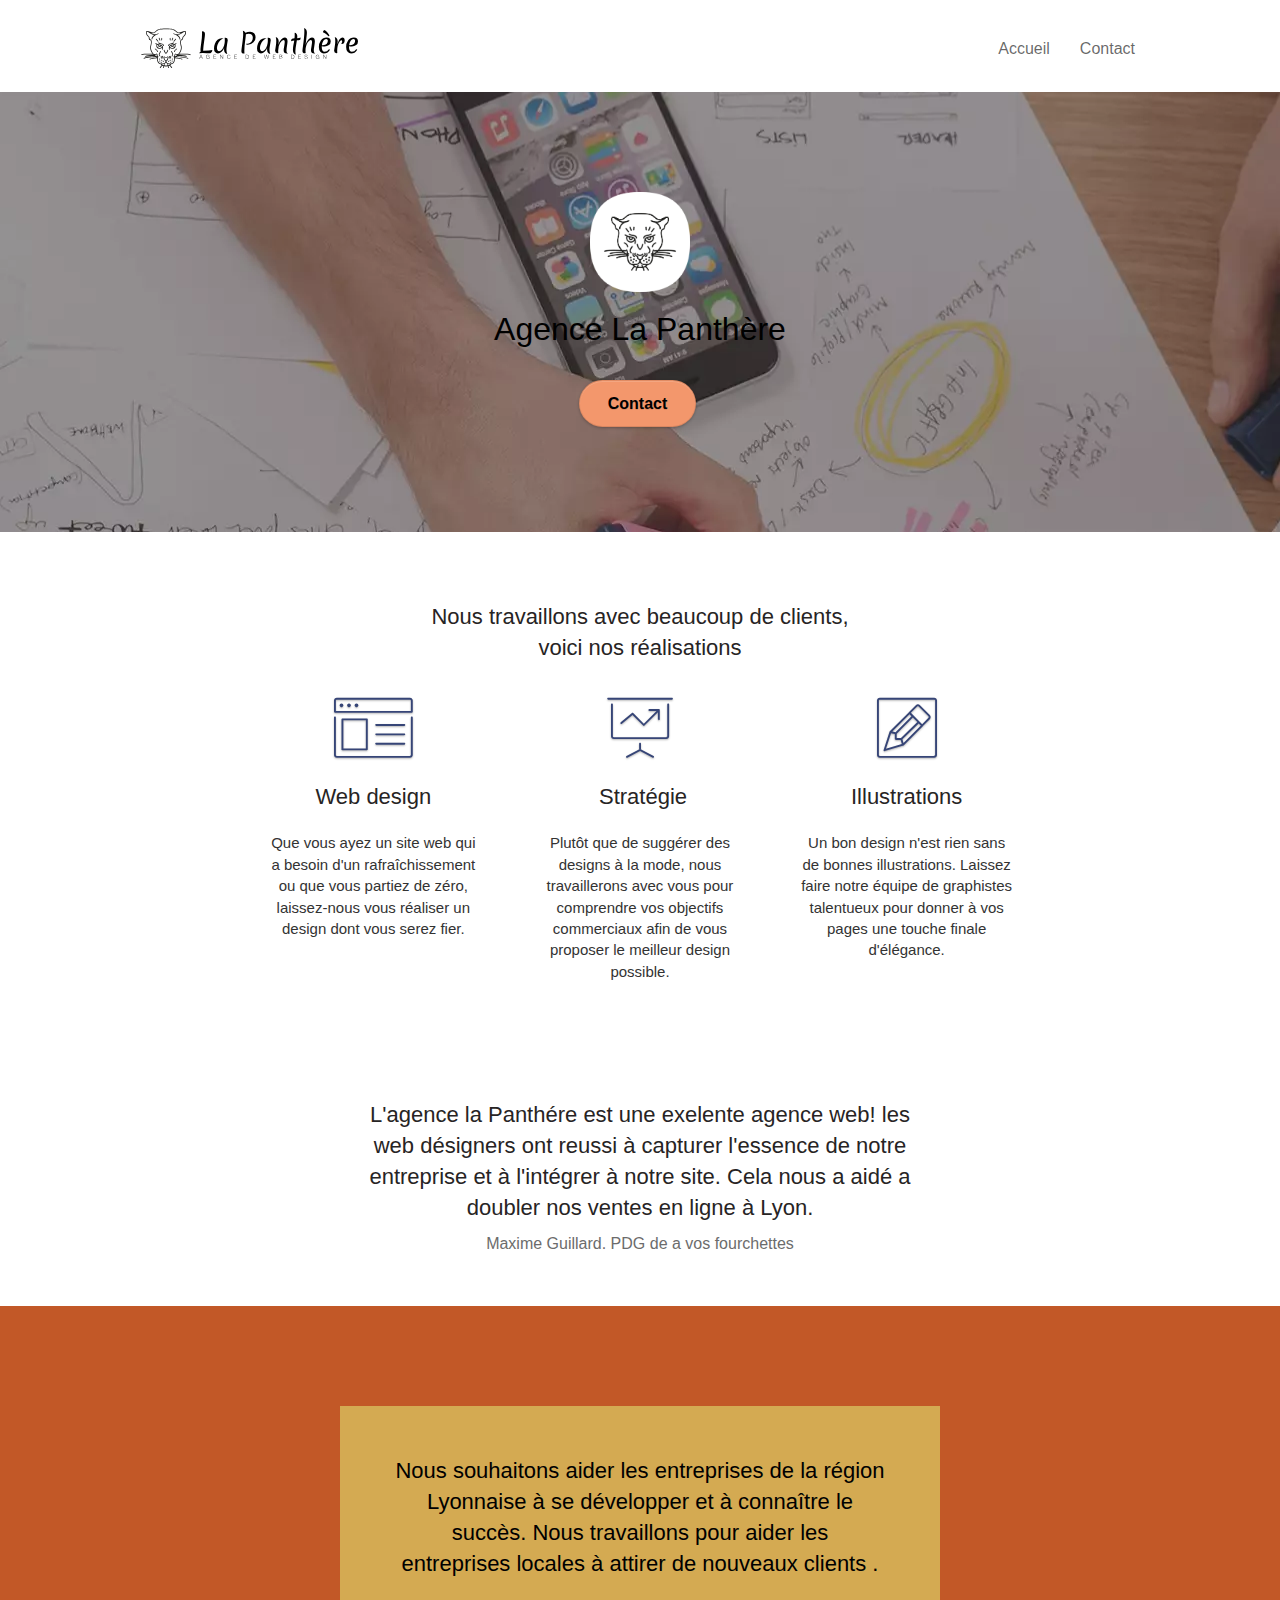
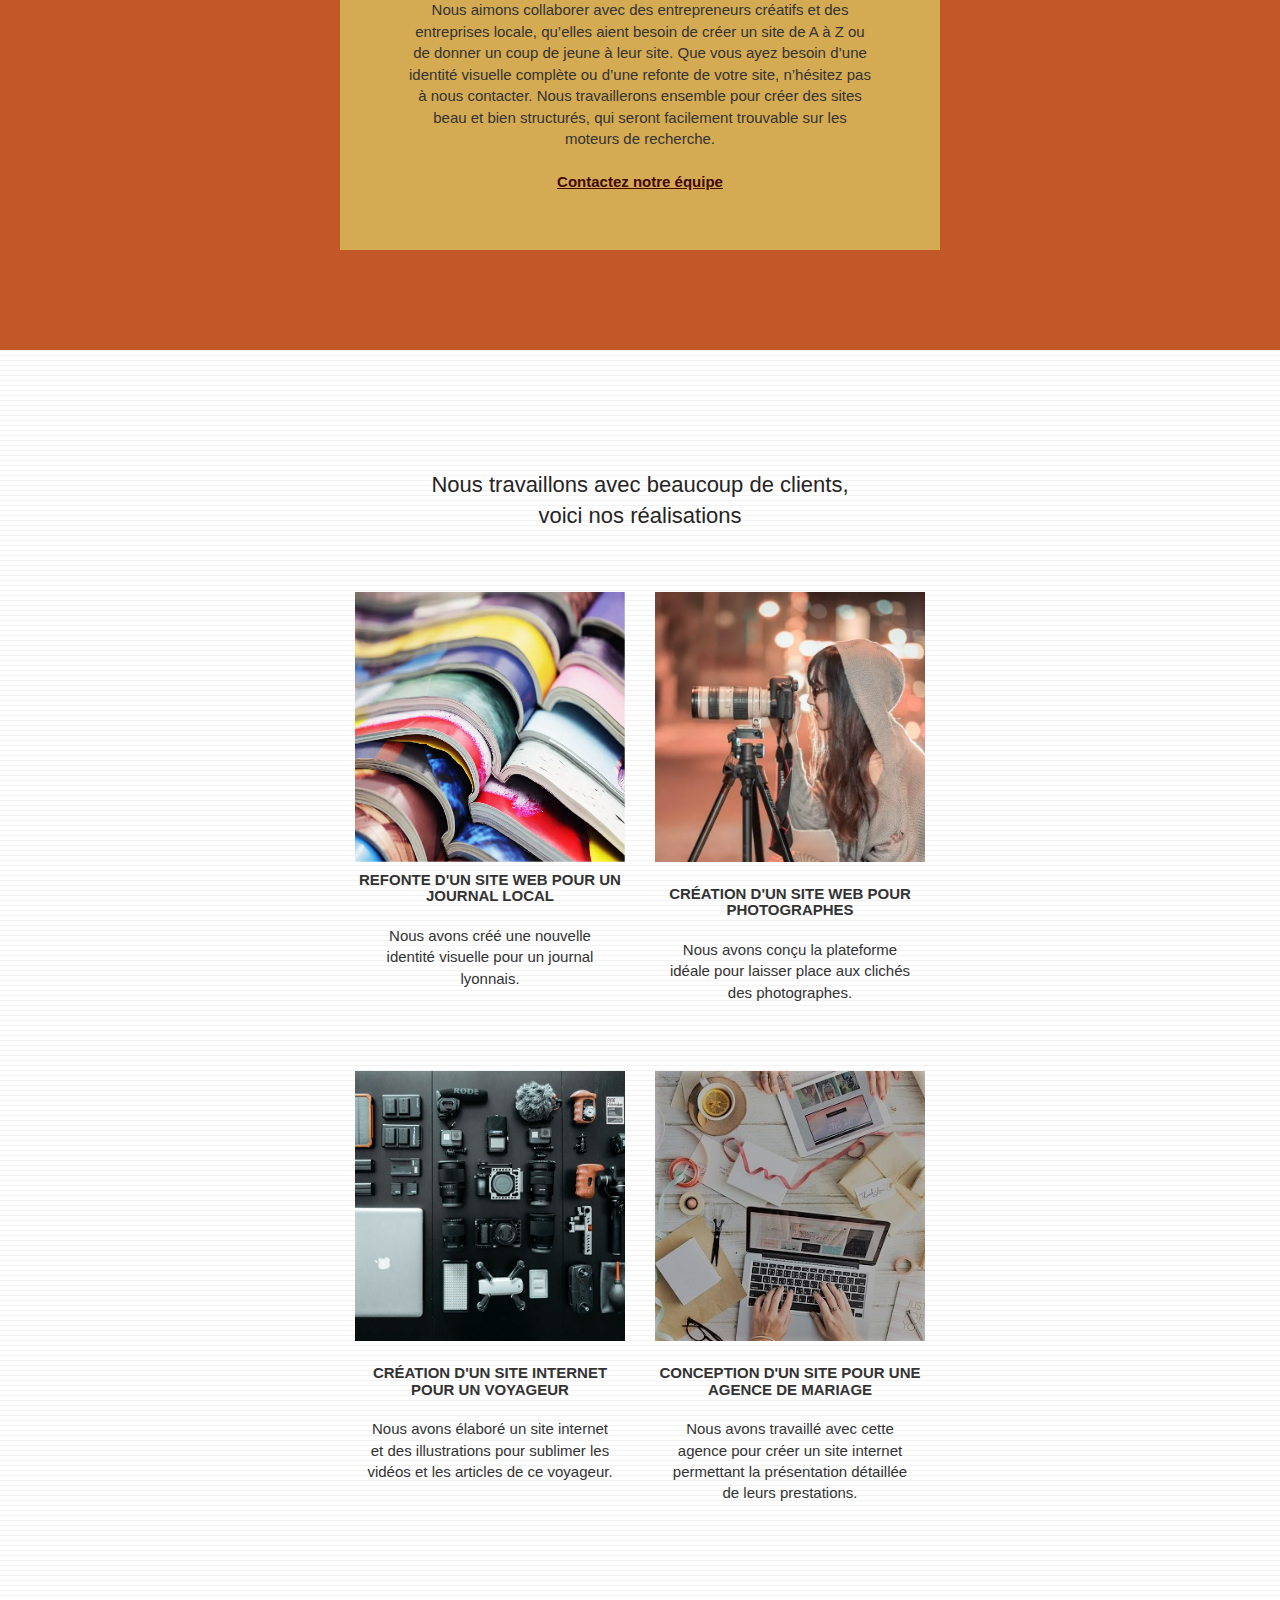
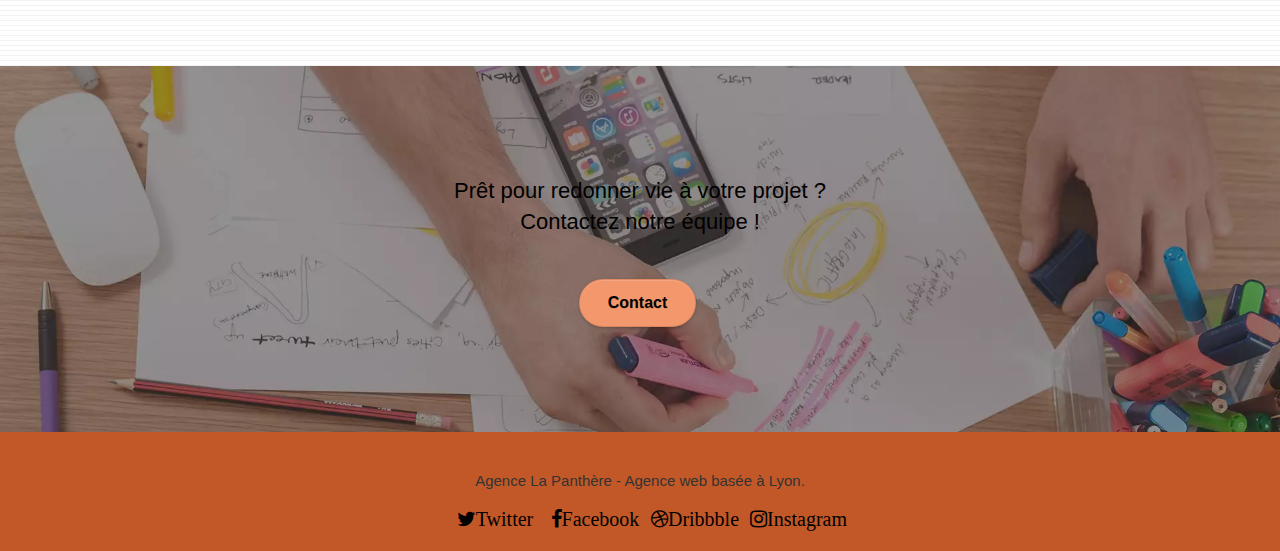
<file: Starting website 2/index.html>
<!doctype html>
<html lang="FR">
<head>
    <meta charset="utf-8">
    <meta name="keywords" content="seo, google, site web, site internet, agence design paris, agence design, agence design,agence design,agence design,agence design,agence design,agence design,agence design,agence design">
    <meta name="description" content=" Agence de communication et de création de site web à Paris">
    <meta name="viewport" content="width=device-width, initial-scale=1.0, viewport-fit=cover">
    <link rel="shortcut icon" type="image/jpg" href="favicon.jpg">
    
	<link rel="stylesheet" type="text/css" href="./css/bootstrap.css">
	<link rel="stylesheet" type="text/css" href="./css/font-awesome.css">
	<link rel="stylesheet" type="text/css" href="./css/et-line.css">
	<link rel="stylesheet" type="text/css" href="style.css">
	
    <title>Agence la panthère</title>

    
<!-- Analytics -->
 
<!-- Analytics END -->
    
</head>
<body>

	<!-- bloc-0 -->
	<header>
		<div class="bloc bgc-white l-bloc " id="bloc-0">
			<div class="container bloc-sm">

				<nav class="navbar row">
					<div class="navbar-header">
						<a class="navbar-brand" href="index.html"><img src="./img/agence-la-panthere-monochrome.svg" alt="paris web design logo agence web meilleure agence" height="40"></a>
						
						<button id="nav-toggle" type="button" class="ui-navbar-toggle navbar-toggle" data-toggle="collapse" data-target=".navbar-1">
							<span class="sr-only">Toggle navigation</span><span class="icon-bar"></span><span class="icon-bar"></span><span class="icon-bar"></span>
						</button>
					</div>
					<div class="collapse navbar-collapse navbar-1 special-dropdown-nav">
						<ul class="site-navigation nav navbar-nav">
							<li>
								<a href="index.html">Accueil</a>
							</li>
					
							<li>
								<a href="page2.html">Contact </a>
							</li>
						</ul>
					</div>
				</nav>
			</div>
		</div>
	</header>
	<!-- bloc-0 END -->

	<!-- bloc-1-presentation -->
	<main>
		<div class="bloc bgc-dark-slate-blue bg-banniere d-bloc bg-t-edge bloc-bg-texture texture-paper b-parallax" id="bloc-1-hero">
			<div class="container bloc-lg">
				<div class="row tight-width-whitespace">
					<div class="col-sm-12">
						<img src="./img/img_wepb/logo.webp" class="center-block image-resize-mode" width="100" alt="Agence La Panthère, agence web paris, création logo paris">
						<h1 class="text-center hero-bloc-text tc-white ">
							Agence La Panthère
						</h1>
						<div class="text-center">
							<a href="page2.html" class="btn btn-lg btn-clean btn-rd cta-hero btn-atomic-tangerine" id="cta-hero">Contact</a>
						</div>
					</div>
				</div>
			</div>
		</div>
		<!-- bloc-1-presentation END -->

		<!-- bloc-2-services -->
		<div class="bloc bgc-white l-bloc" id="bloc-2-services">
			<div class="container bloc-md">
				<div class="row">
					<div class="col-sm-12 text-center">
						<h2>
							Nous travaillons avec beaucoup de clients,<br> voici nos réalisations 
						</h2>
					</div>
				</div>
				<div class="row voffset-lg med-width-whitespace">
					<div class="col-sm-4">
						<div class="text-center">
							<span class="et-icon-browser sm-shadow icon-dark-slate-blue icons icon-lg"></span>
						</div>
						<h2 class="mg-md text-center">
							Web design
						</h2>
						<p class="text-center">
							Que vous ayez un site web qui a besoin d'un rafraîchissement ou que vous partiez de zéro, laissez-nous vous réaliser un design dont vous serez fier.
						</p>
					</div>
					<div class="col-sm-4">
						<div class="text-center">
							<span class="et-icon-presentation sm-shadow icon-dark-slate-blue icons icon-lg"></span>
						</div>
						<h2 class="mg-md text-center">
							&nbsp;Stratégie
						</h2>
						<p class="text-center">
							Plutôt que de suggérer des designs à la mode, nous travaillerons avec vous pour comprendre vos objectifs commerciaux afin de vous proposer le meilleur design possible.<br>
						</p>
					</div>
					<div class="col-sm-4">
						<div class="text-center">
							<span class="et-icon-edit sm-shadow icon-dark-slate-blue icons icon-lg"></span>
						</div>
						<h2 class="mg-md text-center">
							Illustrations
						</h2>
						<p class="text-center">
							Un bon design n'est rien sans de bonnes illustrations. Laissez faire notre équipe de graphistes talentueux pour donner à vos pages une touche finale d'élégance.
						</p>
					</div>
				</div>
				<div class="row voffset-lg voffset">
					<div class="col-xs-12 col-md-8 col-md-offset-2 text-center">
						<h2>
							L'agence la Panthére est une exelente agence web! les <br> web désigners ont reussi à capturer l'essence de notre <br> entreprise et à l'intégrer à notre site. Cela nous a aidé a <br>doubler nos ventes en ligne à Lyon. 
						</h2>
						<span class="text">
							Maxime Guillard. PDG de a vos fourchettes 
						</span>

					</div>
				</div>
			</div>
		</div>
		<!-- bloc-2-services END -->

		<!-- bloc-3-what-i-do -->
		<div class="bloc tc-white bgc-atomic-tangerine bg-presentation d-bloc bloc-bg-texture texture-paper b-parallax" id="bloc-3-what-i-do">
			<div class="container bloc-lg">
				<div class="row tight-width-whitespace black-background">
					<div class="col-sm-12">
						<h2 class="mg-md text-center tc-white">
							Nous souhaitons aider les entreprises de la région Lyonnaise à se développer et à connaître le succès. Nous travaillons pour aider les entreprises locales à attirer de nouveaux clients .<br>
						</h2>
						<p class="text-center white">
							Nous aimons collaborer avec des entrepreneurs créatifs et des entreprises locale, qu’elles aient besoin de créer un site de A à Z ou de donner un coup de jeune à leur site. Que vous ayez besoin d’une identité visuelle complète ou d’une refonte de votre site, n’hésitez pas à nous contacter. Nous travaillerons ensemble pour créer des sites beau et bien structurés, qui seront facilement trouvable sur les moteurs de recherche. <br><br><a class="ltc-white bold-link" href="page2.html">Contactez notre équipe</a><br>
						</p>
					</div>
				</div>
			</div>
		</div>
		<!-- bloc-3-what-i-do END -->

		<!-- bloc-4-portfolio -->
		<div class="bloc bgc-white bg-lines-h2-bg bg-repeat l-bloc" id="bloc-4-portfolio">
			<div class="container bloc-lg">
				<div class="row">
					<div class="col-sm-12 text-center">
						<h2>
							Nous travaillons avec beaucoup de clients,<br> voici nos réalisations 
						</h2>
					</div>
				</div>
				<div class="row tight-width-whitespace portfolio-row">
					<div class="col-sm-6">
						<a href="#" data-lightbox="./img/img_wepb/1.webp" data-gallery-id="gallery-1" data-caption="Refonte d'un site web pour un journal local" data-frame="snapshot-lb"><img src="./img/img_wepb/1.webp" alt="refonte site web journal" class="img-responsive "></a>
						<h3 class="mg-md text-center">
							Refonte d'un site web pour un journal local
						</h3>
						<p class="text-center">
							Nous avons créé une nouvelle identité visuelle pour un journal lyonnais.
						</p>
					</div>
					<div class="col-sm-6">
						<a href="#" data-lightbox="./img/img_wepb/2.webp" data-gallery-id="gallery-1" data-caption="Création d'un site web pour photographes" data-frame="snapshot-lb"><img src="./img/img_wepb/2.webp" class="img-responsive portfolio-thumb" alt="Création d'un site web pour photographes"></a>
						<h3 class="mg-md text-center">
							Création d'un site web pour photographes
						</h3>
						<p class="text-center">
							Nous avons conçu la plateforme idéale pour laisser place aux clichés des photographes.
						</p>
					</div>
				</div>
				<div class="row tight-width-whitespace portfolio-row">
					<div class="col-sm-6">
						<a href="#" data-lightbox="./img/img_wepb/3.webp" data-gallery-id="gallery-1" data-caption="Création d'un site internet pour un voyageur" data-frame="snapshot-lb"><img src="./img/img_wepb/3.webp" class="img-responsive portfolio-thumb" alt="Création d'un site web pour voyageur"></a>
						<h3 class="mg-md text-center">
							Création d'un site internet pour un voyageur
						</h3>
						<p class="text-center">
							Nous avons élaboré un site internet et des illustrations pour sublimer les vidéos et les articles de ce voyageur.
						</p>
					</div>
					<div class="col-sm-6">
						<a href="#" data-lightbox="./img/img_wepb/4.webp" data-gallery-id="gallery-1" data-caption="Conception d'un site pour une agence de mariage" data-frame="snapshot-lb"><img src="./img/img_wepb/4.webp" class="img-responsive portfolio-thumb" alt="Création d'un site web pour agence de mariage"></a>
						<h3 class="mg-md text-center">
							Conception d'un site pour une agence de mariage
						</h3>
						<p class="text-center">
							Nous avons travaillé avec cette agence pour créer un site internet permettant la présentation détaillée de leurs prestations.
						</p>
					</div>
				</div>
			</div>
		</div>
		<!-- bloc-4-portfolio END -->

		<!-- bloc-5-cta -->
		<div class="bloc bgc-dark-slate-blue bg-banniere d-bloc bloc-bg-texture texture-paper" id="bloc-5-cta">
			<div class="container bloc-lg">
				<div class="row">
					<h2 class="mg-md text-center tc-white">
						Prêt pour redonner vie à votre projet ?<br>Contactez notre équipe !
					</h2>
					<div class="col-sm-12 text-center">
						<a href="page2.html" class="btn btn-atomic-tangerine btn-clean btn-rd btn-lg cta-hero">Contact</a>
					</div>
				</div>
			</div>
		</div>
	<!-- bloc-5-cta END -->
	</main>
	<!-- Footer - bloc-8 -->
	<footer>
		<div class="bloc bgc-atomic-tangerine d-bloc" id="bloc-8">
			<div class="container bloc-sm">
				<div class="row">
					<div class="col-sm-12">
						<p class="text-center white">
							Agence La Panthère - Agence web basée à Lyon.<br>
						</p>
						<div class="row row-no-gutters social">
							<div class="col-sm-3">
								<div class="text-center">
									<a class="social" href="index.html"><span class="fa fa-twitter icon-md">Twitter</span></a>
								</div>
							</div>
							<div class="col-sm-3">
								<div class="text-center">
									<a class="social" href="index.html"><span class="fa fa-facebook icon-md">Facebook</span></a>
								</div>
							</div>
							<div class="col-sm-3">
								<div class="text-center">
									<a class="social" href="index.html"><span class="fa fa-dribbble icon-md">Dribbble</span></a>
								</div>
							</div>
							<div class="col-sm-3">
								<div class="text-center">
									<a class="social" href="index.html"><span class="fa fa-instagram icon-md">Instagram</span></a>
								</div>
							</div>
						</div> 
					</div>
				</div>
			</div>
		</div>
	<!-- Footer - bloc-8 END -->

	</footer>

	<!-- Principal conteneur END -->
		
    <script src="./js/jquery-2.1.0.js"></script>
	<script src="./js/bootstrap.js"></script>
	<script src="./js/blocs.js"></script>
	<script src="./js/jquery.touchSwipe.js" defer></script>
	<script src="./js/gmaps.js"></script>



</body>
</html>
</file>
<file: Starting website 2/css/et-line.css>
@font-face {
    font-family: et-line;
    src: url(../fonts/et-line.eot);
    src: url(../fonts/et-line.eot?#iefix) format('embedded-opentype'), url(../fonts/et-line.woff) format('woff'), url(../fonts/et-line.ttf) format('truetype'), url(../fonts/et-line.svg#et-line) format('svg');
    font-weight: 400;
    font-style: normal
}

.et-icon-adjustments,
.et-icon-alarmclock,
.et-icon-anchor,
.et-icon-aperture,
.et-icon-attachment,
.et-icon-bargraph,
.et-icon-basket,
.et-icon-beaker,
.et-icon-bike,
.et-icon-book-open,
.et-icon-briefcase,
.et-icon-browser,
.et-icon-calendar,
.et-icon-camera,
.et-icon-caution,
.et-icon-chat,
.et-icon-circle-compass,
.et-icon-clipboard,
.et-icon-clock,
.et-icon-cloud,
.et-icon-compass,
.et-icon-desktop,
.et-icon-dial,
.et-icon-document,
.et-icon-documents,
.et-icon-download,
.et-icon-dribbble,
.et-icon-edit,
.et-icon-envelope,
.et-icon-expand,
.et-icon-facebook,
.et-icon-flag,
.et-icon-focus,
.et-icon-gears,
.et-icon-genius,
.et-icon-gift,
.et-icon-global,
.et-icon-globe,
.et-icon-googleplus,
.et-icon-grid,
.et-icon-happy,
.et-icon-hazardous,
.et-icon-heart,
.et-icon-hotairballoon,
.et-icon-hourglass,
.et-icon-key,
.et-icon-laptop,
.et-icon-layers,
.et-icon-lifesaver,
.et-icon-lightbulb,
.et-icon-linegraph,
.et-icon-linkedin,
.et-icon-lock,
.et-icon-magnifying-glass,
.et-icon-map,
.et-icon-map-pin,
.et-icon-megaphone,
.et-icon-mic,
.et-icon-mobile,
.et-icon-newspaper,
.et-icon-notebook,
.et-icon-paintbrush,
.et-icon-paperclip,
.et-icon-pencil,
.et-icon-phone,
.et-icon-picture,
.et-icon-pictures,
.et-icon-piechart,
.et-icon-presentation,
.et-icon-pricetags,
.et-icon-printer,
.et-icon-profile-female,
.et-icon-profile-male,
.et-icon-puzzle,
.et-icon-quote,
.et-icon-recycle,
.et-icon-refresh,
.et-icon-ribbon,
.et-icon-rss,
.et-icon-sad,
.et-icon-scissors,
.et-icon-scope,
.et-icon-search,
.et-icon-shield,
.et-icon-speedometer,
.et-icon-strategy,
.et-icon-streetsign,
.et-icon-tablet,
.et-icon-target,
.et-icon-telescope,
.et-icon-toolbox,
.et-icon-tools,
.et-icon-tools-2,
.et-icon-trophy,
.et-icon-tumblr,
.et-icon-twitter,
.et-icon-upload,
.et-icon-video,
.et-icon-wallet,
.et-icon-wine {
    font-family: et-line;
    speak: none;
    font-style: normal;
    font-weight: 400;
    font-variant: normal;
    text-transform: none;
    line-height: 1;
    -webkit-font-smoothing: antialiased;
    -moz-osx-font-smoothing: grayscale;
    display: inline-block
}

.et-icon-mobile:before {
    content: "\e000"
}

.et-icon-laptop:before {
    content: "\e001"
}

.et-icon-desktop:before {
    content: "\e002"
}

.et-icon-tablet:before {
    content: "\e003"
}

.et-icon-phone:before {
    content: "\e004"
}

.et-icon-document:before {
    content: "\e005"
}

.et-icon-documents:before {
    content: "\e006"
}

.et-icon-search:before {
    content: "\e007"
}

.et-icon-clipboard:before {
    content: "\e008"
}

.et-icon-newspaper:before {
    content: "\e009"
}

.et-icon-notebook:before {
    content: "\e00a"
}

.et-icon-book-open:before {
    content: "\e00b"
}

.et-icon-browser:before {
    content: "\e00c"
}

.et-icon-calendar:before {
    content: "\e00d"
}

.et-icon-presentation:before {
    content: "\e00e"
}

.et-icon-picture:before {
    content: "\e00f"
}

.et-icon-pictures:before {
    content: "\e010"
}

.et-icon-video:before {
    content: "\e011"
}

.et-icon-camera:before {
    content: "\e012"
}

.et-icon-printer:before {
    content: "\e013"
}

.et-icon-toolbox:before {
    content: "\e014"
}

.et-icon-briefcase:before {
    content: "\e015"
}

.et-icon-wallet:before {
    content: "\e016"
}

.et-icon-gift:before {
    content: "\e017"
}

.et-icon-bargraph:before {
    content: "\e018"
}

.et-icon-grid:before {
    content: "\e019"
}

.et-icon-expand:before {
    content: "\e01a"
}

.et-icon-focus:before {
    content: "\e01b"
}

.et-icon-edit:before {
    content: "\e01c"
}

.et-icon-adjustments:before {
    content: "\e01d"
}

.et-icon-ribbon:before {
    content: "\e01e"
}

.et-icon-hourglass:before {
    content: "\e01f"
}

.et-icon-lock:before {
    content: "\e020"
}

.et-icon-megaphone:before {
    content: "\e021"
}

.et-icon-shield:before {
    content: "\e022"
}

.et-icon-trophy:before {
    content: "\e023"
}

.et-icon-flag:before {
    content: "\e024"
}

.et-icon-map:before {
    content: "\e025"
}

.et-icon-puzzle:before {
    content: "\e026"
}

.et-icon-basket:before {
    content: "\e027"
}

.et-icon-envelope:before {
    content: "\e028"
}

.et-icon-streetsign:before {
    content: "\e029"
}

.et-icon-telescope:before {
    content: "\e02a"
}

.et-icon-gears:before {
    content: "\e02b"
}

.et-icon-key:before {
    content: "\e02c"
}

.et-icon-paperclip:before {
    content: "\e02d"
}

.et-icon-attachment:before {
    content: "\e02e"
}

.et-icon-pricetags:before {
    content: "\e02f"
}

.et-icon-lightbulb:before {
    content: "\e030"
}

.et-icon-layers:before {
    content: "\e031"
}

.et-icon-pencil:before {
    content: "\e032"
}

.et-icon-tools:before {
    content: "\e033"
}

.et-icon-tools-2:before {
    content: "\e034"
}

.et-icon-scissors:before {
    content: "\e035"
}

.et-icon-paintbrush:before {
    content: "\e036"
}

.et-icon-magnifying-glass:before {
    content: "\e037"
}

.et-icon-circle-compass:before {
    content: "\e038"
}

.et-icon-linegraph:before {
    content: "\e039"
}

.et-icon-mic:before {
    content: "\e03a"
}

.et-icon-strategy:before {
    content: "\e03b"
}

.et-icon-beaker:before {
    content: "\e03c"
}

.et-icon-caution:before {
    content: "\e03d"
}

.et-icon-recycle:before {
    content: "\e03e"
}

.et-icon-anchor:before {
    content: "\e03f"
}

.et-icon-profile-male:before {
    content: "\e040"
}

.et-icon-profile-female:before {
    content: "\e041"
}

.et-icon-bike:before {
    content: "\e042"
}

.et-icon-wine:before {
    content: "\e043"
}

.et-icon-hotairballoon:before {
    content: "\e044"
}

.et-icon-globe:before {
    content: "\e045"
}

.et-icon-genius:before {
    content: "\e046"
}

.et-icon-map-pin:before {
    content: "\e047"
}

.et-icon-dial:before {
    content: "\e048"
}

.et-icon-chat:before {
    content: "\e049"
}

.et-icon-heart:before {
    content: "\e04a"
}

.et-icon-cloud:before {
    content: "\e04b"
}

.et-icon-upload:before {
    content: "\e04c"
}

.et-icon-download:before {
    content: "\e04d"
}

.et-icon-target:before {
    content: "\e04e"
}

.et-icon-hazardous:before {
    content: "\e04f"
}

.et-icon-piechart:before {
    content: "\e050"
}

.et-icon-speedometer:before {
    content: "\e051"
}

.et-icon-global:before {
    content: "\e052"
}

.et-icon-compass:before {
    content: "\e053"
}

.et-icon-lifesaver:before {
    content: "\e054"
}

.et-icon-clock:before {
    content: "\e055"
}

.et-icon-aperture:before {
    content: "\e056"
}

.et-icon-quote:before {
    content: "\e057"
}

.et-icon-scope:before {
    content: "\e058"
}

.et-icon-alarmclock:before {
    content: "\e059"
}

.et-icon-refresh:before {
    content: "\e05a"
}

.et-icon-happy:before {
    content: "\e05b"
}

.et-icon-sad:before {
    content: "\e05c"
}

.et-icon-facebook:before {
    content: "\e05d"
}

.et-icon-twitter:before {
    content: "\e05e"
}

.et-icon-googleplus:before {
    content: "\e05f"
}

.et-icon-rss:before {
    content: "\e060"
}

.et-icon-tumblr:before {
    content: "\e061"
}

.et-icon-linkedin:before {
    content: "\e062"
}

.et-icon-dribbble:before {
    content: "\e063"
}
</file>
<file: Starting website 2/style.css>
body {
    margin: 0;
    padding: 0;
    background: rgb(192, 189, 189);
    overflow-x: hidden;
    -webkit-font-smoothing: antialiased;
    -moz-osx-font-smoothing: grayscale;
}



a
button {
    transition: all .3s ease-in-out;
    outline: none !important;
}

a:hover {
    text-decoration: none;
    cursor: pointer;
}

#page-loading-blocs-notifaction {
    position: fixed;
    top: 0;
    bottom: 0;
    width: 100%;
    z-index: 100000;
    background: #FFFFFF url("img/pageload-spinner.gif") no-repeat center center;
}

.bloc {
    width: 100%;
    clear: both;
    background: 50% 50% no-repeat;
    padding: 0 50px;
    -webkit-background-size: cover;
    -moz-background-size: cover;
    -o-background-size: cover;
    background-size: cover;
    position: relative;
}

.bloc .container {
    padding-left: 0;
    padding-right: 0;
}

.bloc-lg {
    padding: 100px 50px;
}

.bloc-md {
    padding: 50px;
}

.bloc-sm {
    padding: 20px 50px;
}

.bg-center,
.bg-l-edge,
.bg-r-edge,
.bg-t-edge,
.bg-b-edge,
.bg-tl-edge,
.bg-bl-edge,
.bg-tr-edge,
.bg-br-edge,
.bg-repeat {
    -webkit-background-size: auto !important;
    -moz-background-size: auto !important;
    -o-background-size: auto !important;
    background-size: auto !important;
}

.bg-repeat {
    background: repeat;

}

.bg-t-edge {
    background: top no-repeat;
}

.bloc-bg-texture::before {
    content: "";
    background-size: 2px 2px;
    position: absolute;
    top: 0;
    bottom: 0;
    left: 0;
    right: 0;
}

.texture-paper::before {

    background-size: 280px 280px;
}

.b-parallax {
    background-attachment: fixed;
}

.d-bloc {
    color: rgba(255, 255, 255, .7);
}

.d-bloc button:hover {
    color: rgba(255, 255, 255, .9);
}

.d-bloc .icon-round,
.d-bloc .icon-square,
.d-bloc .icon-rounded,
.d-bloc .icon-semi-rounded-a,
.d-bloc .icon-semi-rounded-b {
    border-color: rgba(255, 255, 255, .9);
}

.d-bloc .divider-h span {
    border-color: rgba(255, 255, 255, .2);
}

.d-bloc .a-btn,
.d-bloc .navbar a,
.d-bloc .navbar-brand,
.d-bloc a .icon-sm,
.d-bloc a .icon-md,
.d-bloc a .icon-lg,
.d-bloc a .icon-xl,
.d-bloc h1 a,
.d-bloc h2 a,
.d-bloc h3 a,
.d-bloc h4 a,
.d-bloc h5 a,
.d-bloc h6 a,
.d-bloc p a {
    color: rgba(255, 255, 255, .6);
}

.d-bloc .a-btn:hover,
.d-bloc .navbar a:hover,
.d-bloc .navbar-brand:hover,
.d-bloc a:hover .icon-sm,
.d-bloc a:hover .icon-md,
.d-bloc a:hover .icon-lg,
.d-bloc a:hover .icon-xl,
.d-bloc h1 a:hover,
.d-bloc h2 a:hover,
.d-bloc h3 a:hover,
.d-bloc h4 a:hover,
.d-bloc h5 a:hover,
.d-bloc h6 a:hover,
.d-bloc p a:hover {
    color: rgba(255, 255, 255, 1);
}

.d-bloc .navbar-toggle .icon-bar {
    background: rgba(255, 255, 255, 1);
}

.d-bloc .btn-wire,
.d-bloc .btn-wire:hover {
    color: rgba(255, 255, 255, 1);
    border-color: rgba(255, 255, 255, 1);
}

.d-bloc .panel {
    color: rgba(0, 0, 0, .5);
}

.d-bloc .panel button:hover {
    color: rgba(0, 0, 0, .7);
}

.d-bloc .panel icon {
    border-color: rgba(0, 0, 0, .7);
}

.d-bloc .panel .divider-h span {
    border-color: rgba(0, 0, 0, .1);
}

.d-bloc .panel .a-btn {
    color: rgba(0, 0, 0, .6);
}

.d-bloc .panel .a-btn:hover {
    color: rgba(0, 0, 0, 1);
}

.d-bloc .panel .btn-wire,
.d-bloc .panel .btn-wire:hover {
    color: rgba(0, 0, 0, .7);
    border-color: rgba(0, 0, 0, .3);
}

.d-bloc .panel,
.l-bloc {
    color: rgba(0, 0, 0, .5);
}

.d-bloc .panel button:hover,
.l-bloc button:hover {
    color: rgba(0, 0, 0, .7);
}

.l-bloc .icon-round,
.l-bloc .icon-square,
.l-bloc .icon-rounded,
.l-bloc .icon-semi-rounded-a,
.l-bloc .icon-semi-rounded-b {
    border-color: rgba(0, 0, 0, .7);
}

.d-bloc .panel .divider-h span,
.l-bloc .divider-h span {
    border-color: rgba(0, 0, 0, .1);
}

.d-bloc .panel .a-btn,
.l-bloc .a-btn,
.l-bloc .navbar a,
.l-bloc .navbar-brand,
.l-bloc a .icon-sm,
.l-bloc a .icon-md,
.l-bloc a .icon-lg,
.l-bloc a .icon-xl,
.l-bloc h1 a,
.l-bloc h2 a,
.l-bloc h3 a,
.l-bloc h4 a,
.l-bloc h5 a,
.l-bloc h6 a,
.l-bloc p a {
    color: rgba(0, 0, 0, .6);
}

.d-bloc .panel .a-btn:hover,
.l-bloc .a-btn:hover,
.l-bloc .navbar a:hover,
.l-bloc .navbar-brand:hover,
.l-bloc a:hover .icon-sm,
.l-bloc a:hover .icon-md,
.l-bloc a:hover .icon-lg,
.l-bloc a:hover .icon-xl,
.l-bloc h1 a:hover,
.l-bloc h2 a:hover,
.l-bloc h3 a:hover,
.l-bloc h4 a:hover,
.l-bloc h5 a:hover,
.l-bloc h6 a:hover,
.l-bloc p a:hover {
    color: rgba(0, 0, 0, 1);
}

.l-bloc .navbar-toggle .icon-bar {
    color: rgba(0, 0, 0, .6);
}

.d-bloc .panel .btn-wire,
.d-bloc .panel .btn-wire:hover,
.l-bloc .btn-wire,
.l-bloc .btn-wire:hover {
    color: rgba(0, 0, 0, .7);
    border-color: rgba(0, 0, 0, .3);
}

.voffset {
    margin-top: 30px;
}

.voffset-lg {
    margin-top: 80px;
}

.row-no-gutters {
    margin-right: 0;
    margin-left: 0;
}

.row.row-no-gutters>[class^="col-"],
.row.row-no-gutters>[class*=" col-"] {
    padding-right: 0;
    padding-left: 10px;
}

#bloc-1-hero h1 {
    font-size: 32px;
}

.navbar {
    margin-bottom: 0;
    z-index: 1;
}

.navbar-brand {
    height: auto;
    padding: 3px 15px;
    font-size: 25px;
    font-weight: normal;
    font-weight: 600;
    line-height: 44px;
}

.navbar-brand img {
    max-height: 200px;
    margin: 0 5px 0 0;
    display: inline;
}

.navbar-brand img[src$=svg] {
    min-width: 100px;
}

.nav-center .navbar-brand img {
    margin: 0;
}

.navbar .nav {
    padding-top: 2px;
    margin-right: -16px;
    float: right;
    z-index: 1;
}

.nav>li {
    float: left;
    margin-top: 4px;
    font-size: 16px;
}

.navbar-nav .open .dropdown-menu>li>a {
    text-align: inherit;
}

.nav>li a:hover,
.nav>li a:focus {
    background: transparent;
}



.navbar-toggle .icon-bar {
    background-color: rgba(0, 0, 0, .5);
    width: 26px;
}

.nav-invert .navbar .nav {
    float: left;
}

.nav-invert .navbar-header,
.nav-invert .navbar-brand {
    float: right;
    position: relative;
    z-index: 2;
}

@media (min-width: 768px) {
    .site-navigation {
        position: absolute;
        top: 50%;
        right: 20px;
        transform: translate(0, -50%);
        -webkit-transform: translateY(-50%);
    }

    .nav>li .dropdown-menu a,
    .nav>li .dropdown-menu a:hover {
        color: #484848;
    }

    .nav-invert .site-navigation {
        left: 0;
        right: 0;
    }

    .nav-center {
        text-align: center;
    }

    .nav-center .navbar-header {
        width: 100%;
    }

    .nav-center .navbar-header,
    .nav-center .navbar-brand,
    .nav-center .nav>li {
        float: none;
        display: inline-block;
    }

    .nav-center .site-navigation {
        position: relative;
        width: 100%;
        right: 0;
        margin-right: 0px;
        margin-top: 20px;
    }

    .nav-center.mini-nav .navbar-toggle {
        float: none;
        margin: 10px auto 0;
    }
}

.nav>li>.dropdown a {
    background: none !important;
    display: block;
    padding: 14px 15px;
}

nav .caret {
    margin: 0 5px;
}

.dropdown-menu .dropdown-menu {
    top: -8px;
    left: 100%;
}

.dropdown-menu .dropmenu-flow-right {
    top: 100%;
    left: 0;
    margin-left: -1px;
    border-top-left-radius: 0;
    border-top-right-radius: 0;
}

.dropdown-menu .dropdown span {
    border: 4px solid black;
    border-top-color: transparent;
    border-right-color: transparent;
    border-bottom-color: transparent;
    margin: 6px -5px 0 0 !important;
    float: right;
}

.mg-md {
    margin-top: 10px;
    margin-bottom: 20px;
}

.mg-lg {
    margin-top: 10px;
    margin-bottom: 40px;
}

.btn {
    margin: 0 5px 5px 0;
}

.btn.pull-right {
    margin: 0 0 5px 5px;
}

.btn-d,
.btn-d:hover,
.btn-d:focus {
    color: #FFF;
    background: rgba(0, 0, 0, .3);
}

button {
    outline: none !important;
}

.btn-rd {
    border-radius: 40px;
}

.btn-clean {
    border: 1px solid rgba(0, 0, 0, .08);
    border-bottom-color: rgba(0, 0, 0, .1);
    text-shadow: 0 1px 0 rgba(0, 0, 1, .1);
    box-shadow: 0 1px 3px rgba(0, 0, 1, .25), inset 0 1px 0 0 rgba(255, 255, 255, .15);
}

.icon-md {
    font-size: 20px !important;
}

.icon-lg {
    font-size: 60px !important;
}

.sm-shadow {
    text-shadow: 0 1px 2px rgba(0, 0, 0, .3);
}

.panel-sq,
.panel-sq .panel-heading,
.panel-sq .panel-footer {
    border-radius: 0;
}

.panel-rd {
    border-radius: 30px;
}

.panel-rd .panel-heading {
    border-radius: 29px 29px 0 0;
}

.panel-rd .panel-footer {
    border-radius: 0 0 29px 29px;
}

.form-control {
    border-color: rgba(0, 0, 0, .1);
    box-shadow: none;
}

.scrollToTop {
    width: 40px;
    height: 40px;
    position: fixed;
    bottom: 20px;
    right: 20px;
    opacity: 0;
    z-index: 500;
    transition: all .3s ease-in-out;
}

.scrollToTop span {
    margin-top: 6px;
}

.showScrollTop {
    font-size: 14px;
    opacity: 1;
}

a[data-lightbox] {
    position: relative;
    display: block;
    text-align: center;
}

a[data-lightbox]:hover::before {
    content: "+";
    font-family: "HelveticaNeue-Light", "Helvetica Neue Light", "Helvetica Neue", Helvetica, Arial;
    font-size: 32px;
    width: 50px;
    height: 50px;
    margin-left: -25px;
    border-radius: 50%;
    background: rgba(0, 0, 0, .6);
    color: #FFF;
    font-weight: 100;
    z-index: 1;
    position: absolute;
    top: 50%;
    transform: translateY(-50%);
    -webkit-transform: translateY(-50%);
}

a[data-lightbox]:hover img {
    opacity: 0.6;
    -webkit-animation-fill-mode: none;
    animation-fill-mode: none;
}

#lightbox-modal {
    display: flex;
    align-items: center;
}

#lightbox-modal .modal-dialog {
    width: 90%;
    max-width: 900px;
    margin: 0 auto 0;
}

#lightbox-modal .modal-dialog img {
    max-height: 90vh;
    margin: 0 auto;
}

.lightbox-caption {
    padding: 20px;
    color: #FFF;
    background: rgba(0, 0, 0, .5);
    position: absolute;
    left: 15px;
    right: 15px;
    bottom: 5px;
}

.close-lightbox {
    color: #FFF;
    font-size: 30px;
    position: absolute;
    top: 20px;
    right: 20px;
    z-index: 20;
    background: rgba(0, 0, 0, .5);
    border: none;
    line-height: 30px;
    padding: 0 9px 5px;
    opacity: 0.3;
}

.close-lightbox:hover,
.next-lightbox:hover,
.prev-lightbox:hover {
    opacity: 1.0;
    color: #FFF;
}

.next-lightbox,
.prev-lightbox {
    font-size: 20px;
    color: rgba(255, 255, 255, .9);
    background: rgba(0, 0, 0, .5);
    transition: all .2s ease-in-out;
    position: absolute;
    top: 45%;
    z-index: 1;
    opacity: 0.4;
}

.next-lightbox {
    padding: 6px 8px 1px 13px;
    right: 25px;
}

.prev-lightbox {
    padding: 6px 13px 1px 10px;
    left: 25px;
}

.snapshot-lb .modal-body {
    padding-bottom: 45px;
}

.snapshot-lb .lightbox-caption {
    padding: 0;
    color: rgba(0, 0, 0, .5);
    background: none;
}

h1,
h2,
h3,
h4,
h5,
h6,
p,
label,
.btn,
a {
    font-family: "helvetica";
    font-weight: 400;

}

.container {
    max-width: 1000px;
}

.hero-bloc-text {
    font-size: 38px;
}

.hero-bloc-text-sub {
    font-size: 36px;
}

.statement-bloc-text {
    line-height: 26px;
    font-style: italic;
    font-size: 20px;
    text-align: center;
    font-weight: lighter;
    max-width: 520px;
    margin: auto auto auto auto;
}

p {
    font-size: 15px;
    margin: 18px 10px 18px 10px;
    color: #333333;
}

.information {
    margin-right: 50px;
}

.tight-width-whitespace {
    max-width: 600px;
    margin: auto auto auto auto;
}

.h1 {
    font-size: 20px;
    font-family: "Open Sans";
}

.cta-hero {
    margin-top: 22px;
    color:  white !important;
    text-decoration: none;
    padding: 12px 28px 12px 28px;
    font-size: 16px;
    font-weight: 700;
}

span {
    color: #6c6c6c;
    font-size: medium;
}

.social {
    max-width: 400px;
    margin: auto auto auto auto;

}

h2 {
    font-size: 22px;
    line-height: 1.4em;
    color: rgb(39, 36, 36);
}
h2.tc-white{
    color: white;
}

h3 {
    font-size: 15px;
    text-transform: uppercase;
    font-weight: 700;
    color: #333333 !important;
}

.med-width-whitespace {
    max-width: 800px;
    margin: auto auto auto auto;
    box-shadow: 0px 0px 0px #000000;
}

h1 {
    color: white !important
}

h4 {
    color: #333333 !important;
}

.icons {
    margin-bottom: 14px;
    margin-top: 24px;
}



.portfolio-thumb {
    margin-bottom: 24px;
}

.portfolio-row {
    margin-bottom: 44px;
    margin-top: 50px;
}

.avatar {
    box-shadow: 0px 4px 9px rgba(0, 0, 0, 0.3);
}

.black-background {
    background-color: rgba(214, 181, 89, 0.879);
    padding: 40px 40px 40px 40px;
}

.bold-link {
    font-weight: 900;
    text-decoration: underline !important;
}

.bgc-white {
    background-color: #FFFFFF;
}

.bgc-dark-slate-blue {
    background-color: #364577;
}

.bgc-atomic-tangerine {
    background-color:#c25827;
}

.tc-white {
    color: black !important;
}

.btn-atomic-tangerine {
    background: #F3976C;
    color: black !important;
}

.btn-atomic-tangerine:hover {
    background: #c27956 !important;
    color: #FFFFFF !important;
}

.ltc-white {
    color: #420707 !important;
    font-size: 15px;
}

.ltc-white:hover {
    color: #cccccc !important;
}

.ltc-atomic-tangerine {
    color: #F3976C !important;
}

.ltc-atomic-tangerine:hover {
    color: #c27956 !important;
}

.icon-dark-slate-blue {
    color: #364577 !important;
    border-color: #364577 !important;
}

.bg-dots-bg {
    background-image: url("./img/img_wepb/dots-bg.webp");
}

.bg-lines-h2-bg {
    background-image: url("./img/img_wepb/lines-h2-bg.webp");
}

.bg-banniere {
    background-image: url("./img/img_wepb/agence-la-panthere.webp");
}

.bg-presentation {
    background-image: url("./img/img_wepb/image-de-presentation.webp");
}

.fa-twitter {
    color: black !important;
}

.fa-twitter:hover {
    color: white !important;
}

.fa-facebook {
    color: black !important;
}

.fa-facebook:hover {
    color: white !important;
}

.fa-dribbble {
    color: black !important;
}

.fa-dribbble:hover {
    color: white !important;
}

.fa-instagram {
    color: black !important;
}

.fa-instagram:hover {
    color: white !important;
}



@media (max-width: 1024px) {
    .bloc {
        padding-left: 20px;
        padding-right: 20px;
    }

    .bloc.full-width-bloc,
    .bloc-tile-2.full-width-bloc .container,
    .bloc-tile-3.full-width-bloc .container,
    .bloc-tile-4.full-width-bloc .container {
        padding-left: 0;
        padding-right: 0;
    }
}

@media (max-width: 992px) and (min-width: 768px) {
    .navbar .nav {
        max-width: 80%
    }

    .nav-center.navbar .nav {
        max-width: 100%
    }
}



@media only screen and (min-device-width: 768px) and (max-device-width: 1024px) and (orientation: landscape) {
    .b-parallax {
        background-attachment: scroll;
    }
}

@media only screen and (min-device-width: 1024px) and (max-device-width: 1366px) and (-webkit-min-device-pixel-ratio: 1.5) {
    .b-parallax {
        background-attachment: scroll;
    }
}

@media (max-width: 991px) {
    .container {
        width: 100%;
    }

    .b-parallax {
        background-attachment: scroll;
    }

    .page-container,
    #hero-bloc {
        overflow-x: hidden;
        position: relative;
    }

    .bloc {
       padding: 20%;
    }

    .bloc-group,
    .bloc-group .bloc {
        display: block;
        width: 100%;
    }

    .bloc-fill-screen .fill-bloc-top-edge,
    .bloc-fill-screen .fill-bloc-bottom-edge {
        padding: 0 20px;
        padding-left: 20px;
        padding-right: 20px;
    }
}

@media (max-width: 767px) {
    .page-container {
        overflow-x: hidden;
        position: relative;
    }

    h1,
    h2,
    h3,
    h4,
    h5,
    h6,
    p,
    #disqus_thread {
        padding-left: 10px !important;
        padding-right: 10px !important;
    }

    .b-parallax {
        background-attachment: scroll;
    }

    .navbar .nav {
        padding-top: 0;
        border-top: 1px solid rgba(0, 0, 0, .2);
        float: none !important;
    }

    .navbar.row {
        margin-left: 0;
        margin-right: 0;
    }

    .site-navigation {
        position: inherit;
        transform: none;
        -webkit-transform: none;
        -ms-transform: none;
    }

    .nav>li {
        margin-top: 0;
        border-bottom: 1px solid rgba(0, 0, 0, .1);
        background: rgba(0, 0, 0, .05);
        text-align: left;
        padding-left: 15px;
        width: 100%;
    }

    .nav>li:hover {
        background: rgba(0, 0, 0, .08);
    }

    .dropdown .dropdown a .caret {
        float: none;
        margin: 5px 0 0 10px !important;
        border: 4px solid black;
        border-bottom-color: transparent;
        border-right-color: transparent;
        border-left-color: transparent;
    }

    #hero-bloc .navbar .nav {
        background: rgba(0, 0, 0, .8);
    }

    #hero-bloc .navbar .nav a {
        color: rgba(255, 255, 255, .6);
    }

    .hero {
        padding: 50px 0;
    }

    .hero-nav {
        left: -1px;
        right: -1px;
    }

    .navbar-collapse {
        padding: 0;
        overflow-x: hidden;
        -webkit-box-shadow: none;
        box-shadow: none;
    }

    .navbar-brand img {
        max-height: 40px;
        width: auto;
    }

    .nav-invert .navbar-header {
        float: none;
        width: 100%;
    }

    .nav-invert .navbar-toggle {
        float: left;
        margin-left: 10px;
    }

    .bloc {
        padding-left: 0;
        padding-right: 0;
    }

    .bloc-xxl,
    .bloc-xl,
    .bloc-lg {
        padding: 40px 0;
    }

    .bloc-sm,
    .bloc-md {
        padding-left: 0;
        padding-right: 0;
    }

    .bloc-tile-2 .container,
    .bloc-tile-3 .container,
    .bloc-tile-4 .container,
    .bloc-fill-screen .fill-bloc-top-edge,
    .bloc-fill-screen .fill-bloc-bottom-edge {
        padding-left: 0;
        padding-right: 0;
    }

    .a-block {
        padding: 0 10px;
    }

    .btn-dwn {
        display: none;
    }

    .voffset {
        margin-top: 5px;
    }

    .voffset-md {
        margin-top: 20px;
    }

    .voffset-lg {
        margin-top: 30px;
    }

    form {
        padding: 5px;
    }

    .close-lightbox {
        display: inline-block;
    }

    .blocsapp-device-iphone5 {
        background-size: 216px 425px;
        padding-top: 60px;
        width: 216px;
        height: 425px;
    }

    .blocsapp-device-iphone5 img {
        width: 180px;
        height: 320px;
    }
}

@media (max-width: 400px) {
    .bloc {
        padding-left: 0;
        padding-right: 0;
    }
}

@media (max-width: 767px) {
    .bloc-mob-center-text {
        text-align: center;
    }
}


/* -------------------- */

* {
    margin: 0;
    padding: 0;
    box-sizing: border-box;
  }
  body {
    font-family: "Inter", sans-serif;
    background-color: white;;
  }
  .formbold-mb-5 {
    margin-bottom: 20px;
  }
  .formbold-pt-3 {
    padding-top: 12px;
  }
  .formbold-main-wrapper {
    display: flex;
    align-items: center;
    justify-content: center;
   
  }

  .formbold-form-wrapper {
    margin: 0 auto;
    max-width: 550px;
    width: 100%;
    background: white;
  }
  .formbold-form-label {
    display: block;
    font-weight: 500;
    font-size: 16px;
    color: #07074d;
    margin-bottom: 12px;
  }
  .formbold-form-label-2 {
    font-weight: 600;
    font-size: 20px;
    margin-bottom: 20px;
  }

  .formbold-form-input {
    width: 100%;
    padding: 12px 24px;
    border-radius: 6px;
    border: 1px solid #e0e0e0;
    background: white;
    font-weight: 500;
    font-size: 16px;
    color: #6b7280;
    outline: none;
    resize: none;
  }
  .formbold-form-input:focus {
    border-color: #6a64f1;
    box-shadow: 0px 3px 8px rgba(0, 0, 0, 0.05);
  }

  .formbold-btn {
    text-align: center;
    font-size: 16px;
    border-radius: 6px;
    padding: 14px 32px;
    border: none;
    font-weight: 600;
    background-color:#c25827;
    color: white;
    cursor: pointer;
  
  }
  /* .formbold-btn:hover {
    box-shadow: 0px 3px 8px rgba(0, 0, 0, 0.05);
  } */

  .formbold--mx-3 {
    margin-left: -12px;
    margin-right: -12px;
  }
  .formbold-px-3 {
    padding-left: 12px;
    padding-right: 12px;
  }
  .flex {
    display: flex;
  }
  .flex-wrap {
    flex-wrap: wrap;
  }
  .w-full {
    width: 100%;
  }
  @media (min-width: 540px) {
    .sm\:w-half {
      width: 50%;
    }
  }
</file>
